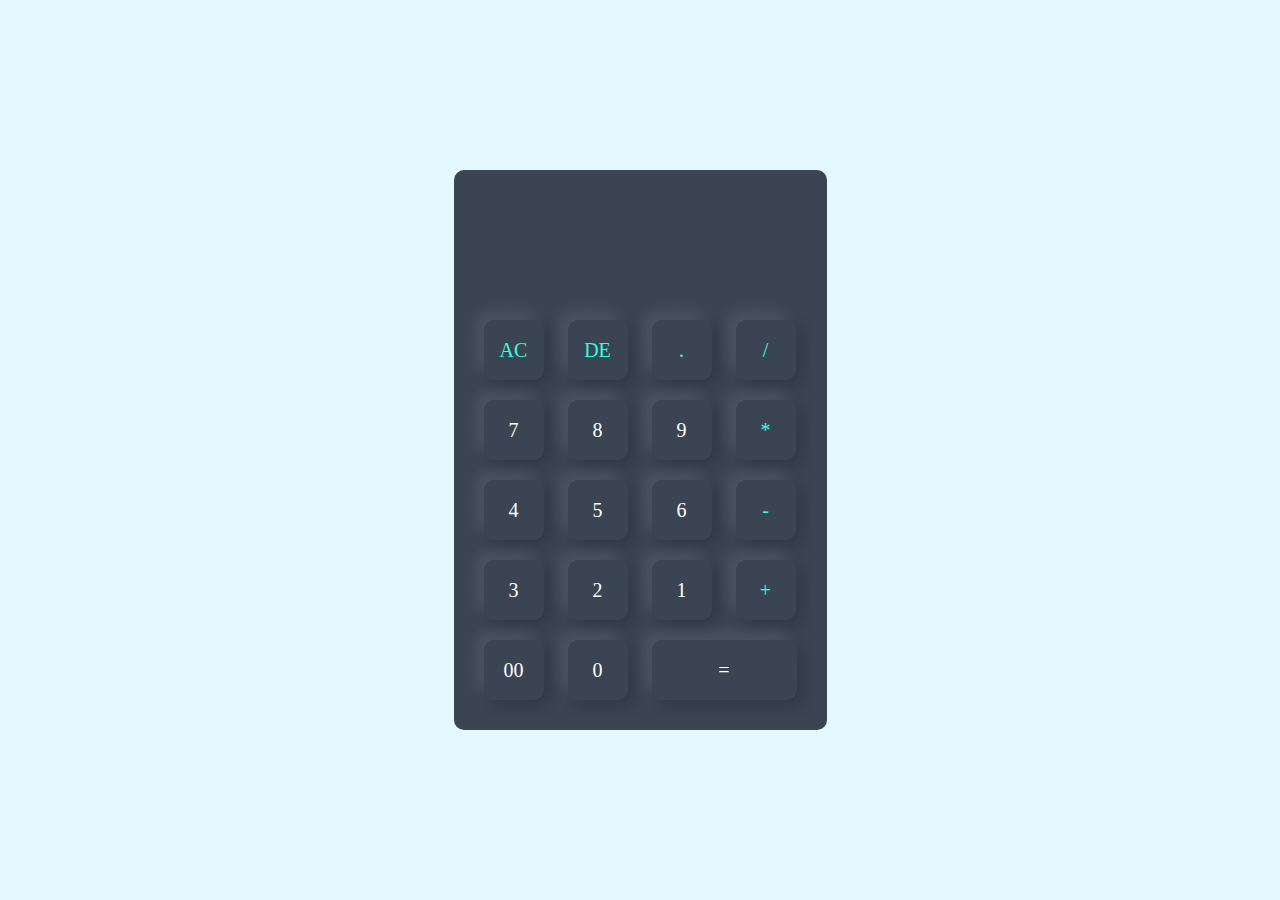
<file: calculator/index.html>
<!DOCTYPE html>
<html lang="en">
<head>
    <meta charset="UTF-8">
    <meta name="viewport" content="width=device-width, initial-scale=1.0">
    <title>Calculator using javascript - Easy Tutorials</title>
    <link rel="stylesheet" href="style.css">
</head>
<body>

    <div class="container">
        <div class="calculator">
            <form>
                <div class="display">
                    <input type="text " name="display" >
                </div>
                <div>
                    <input type="button" value="AC"  onclick="display.value ='' "  class="operator">
                    <input type="button" value="DE"  onclick="display.value =display.value.toString().slice(0, -1) " class="operator">
                    <input type="button" value="."  onclick="display.value +='.' " class="operator">
                    <input type="button" value="/" onclick="display.value +='/' " class="operator">
                </div>
                <div>
                    <input type="button" value="7" onclick="display.value +='7' " >
                    <input type="button" value="8" onclick="display.value +='8' ">
                    <input type="button" value="9" onclick="display.value +='9' ">
                    <input type="button" value="*" onclick="display.value +='*' " class="operator">
                </div>
                <div>
                    <input type="button" value="4" onclick="display.value +='4' ">
                    <input type="button" value="5" onclick="display.value +='5' ">
                    <input type="button" value="6" onclick="display.value +='6' ">
                    <input type="button" value="-" onclick="display.value +='-' " class="operator">
                </div>
                <div>
                    <input type="button" value="3" onclick="display.value +='3' ">
                    <input type="button" value="2" onclick="display.value +='2' ">
                    <input type="button" value="1" onclick="display.value +='1' ">
                    <input type="button" value="+" onclick="display.value +='+' " class="operator">
                </div>
                <div>
                    <input type="button" value="00" onclick="display.value +='00' ">
                    <input type="button" value="0" onclick="display.value +='0' ">
                    <input type="button" value="=" onclick="display.value = eval(display.value)" class="equal" class="operator">
                </div>
            </form>
        </div>
        
    </div>
    
</body>
</html>
</file>
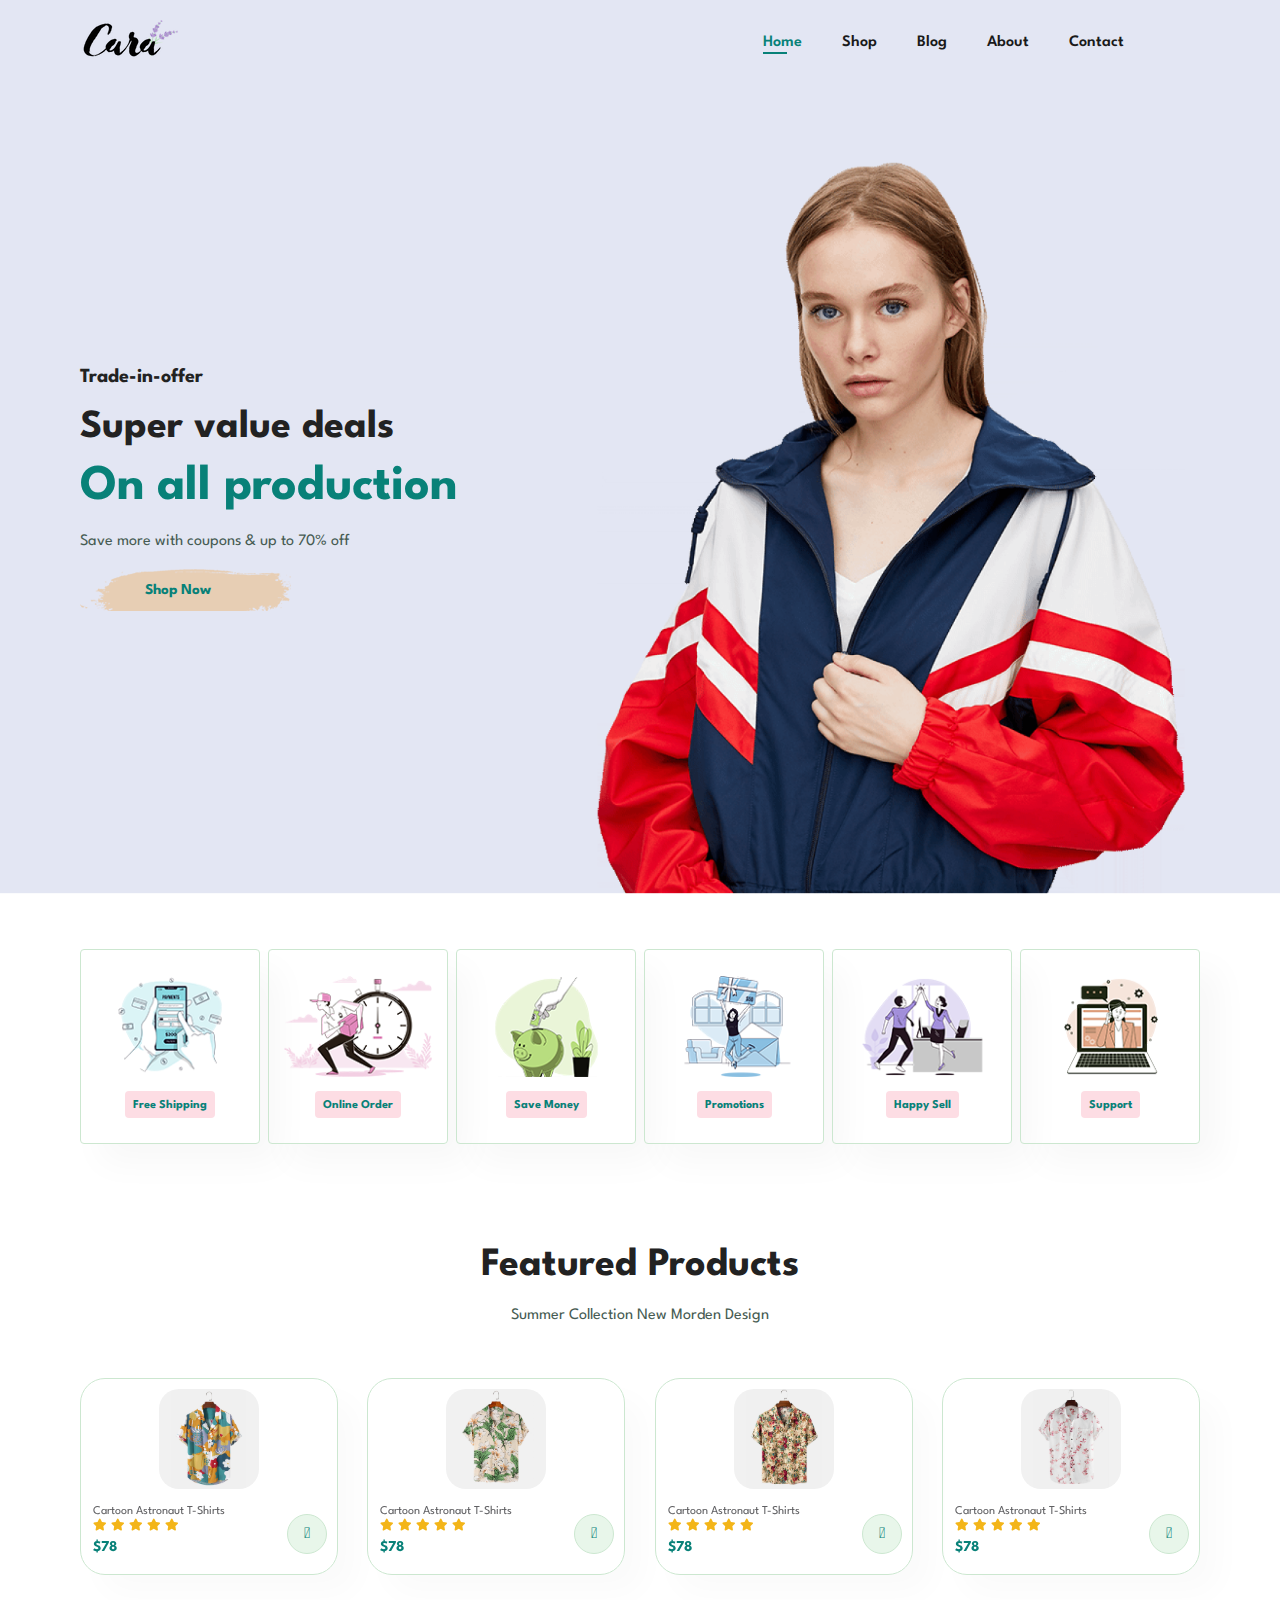
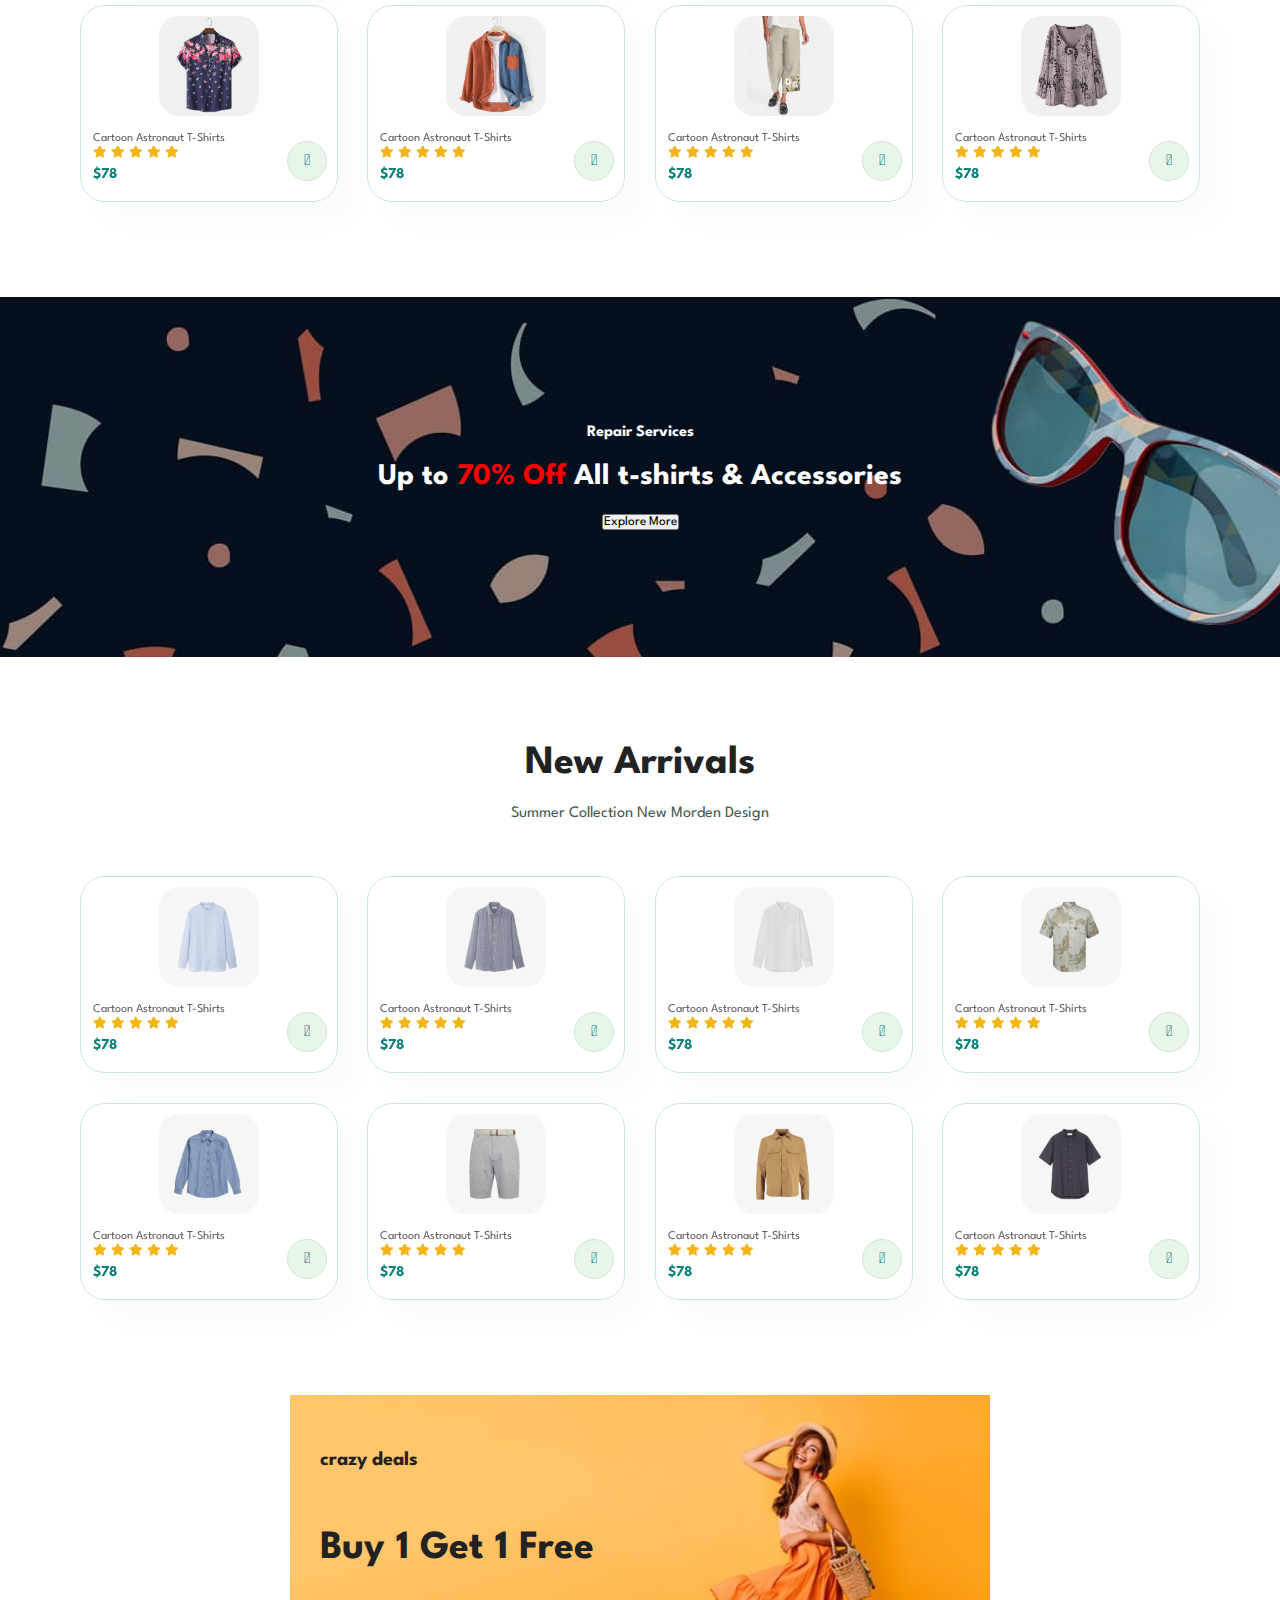
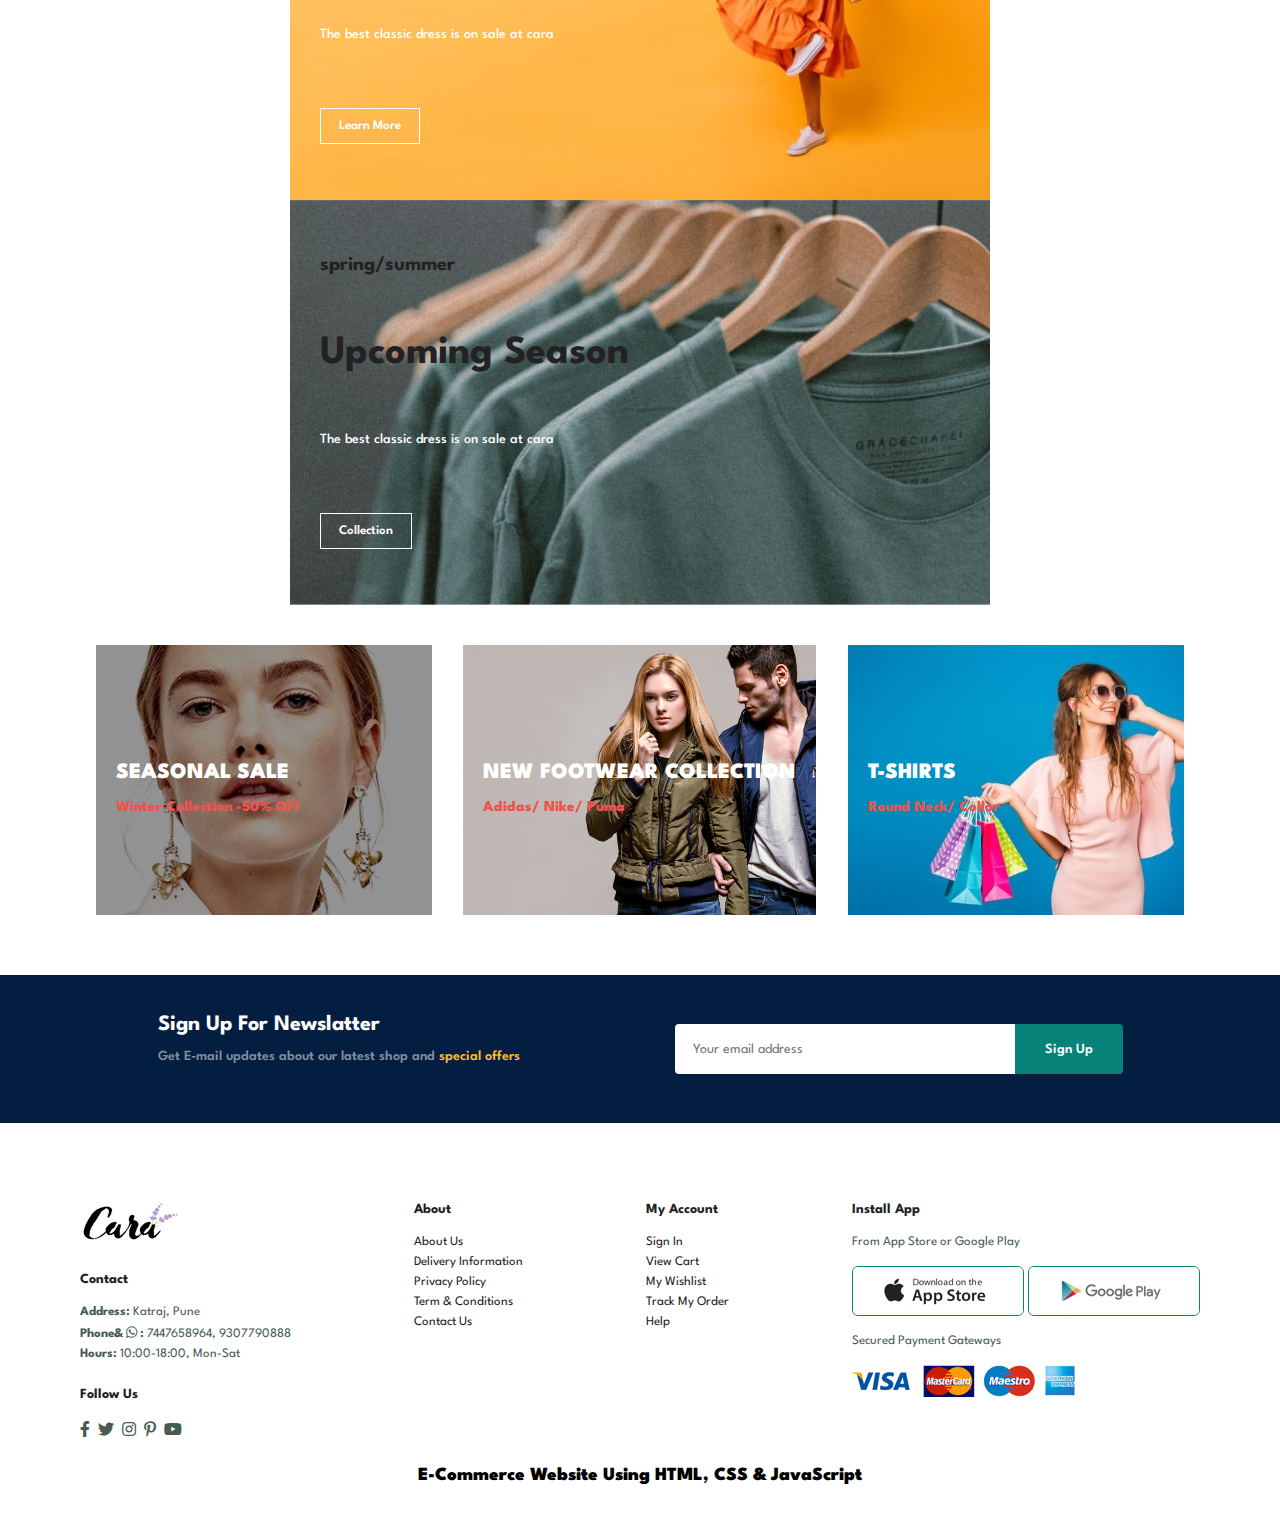
<file: e-commerce website/index.html>
<!DOCTYPE html>
<html lang="en">
<head>
    <meta charset="UTF-8">
    <meta name="viewport" content="width=device-width, initial-scale=1.0">
    <title> E Commerce Website </title>
    <link rel="stylesheet" href="https://pro.fontawesome.com/releases/v5.10.0/css/all.css" />
    <link rel="stylesheet" href="style.css">
</head>
<body >
    <section id="header">
        <a href="#"> <img src="img/logo.png" class="logo" alt=""> </a>
        <div> 
            <ul id="navbar">
                <li><a class="active" href="index.html"> Home </a></li>
                <li><a href="shop.html"> Shop </a></li>
                <li><a href="blog.html"> Blog </a></li>
                <li><a href="about.html"> About </a></li>
                <li><a href="contact.html"> Contact </a></li>
                <li><a href="cart.html"><i class="far fa-shopping-bag"></i></a></li>
            </ul>
        </div>

    </section>

    <section id="hero">
        <h4> Trade-in-offer</h4>
        <h2> Super value deals</h2>
        <h1>On all production</h1>
        <p>Save more with coupons & up to 70% off </p>
        <button> Shop Now</button>

    </section>
    <section id="feature" class="section-p1">
        <div class="fe-box">
            <img src="img/features/f1.png" alt="">
            <h6> Free Shipping</h6>
        </div>
        <div class="fe-box">
            <img src="img/features/f2.png" alt="">
            <h6> Online Order </h6>
        </div>
        <div class="fe-box">
            <img src="img/features/f3.png" alt="">
            <h6> Save Money </h6>
        </div>
        <div class="fe-box">
            <img src="img/features/f4.png" alt="">
            <h6> Promotions</h6>
        </div>
        <div class="fe-box">
            <img src="img/features/f5.png" alt="">
            <h6> Happy Sell </h6>
        </div>
        <div class="fe-box">
            <img src="img/features/f6.png" alt="">
            <h6> Support </h6>
        </div>
        
    </section>

    <section id="product1"  class="section-p1">
        <h2>Featured Products</h2>
        <p>Summer Collection New Morden Design</p>
        <div class="pro-container">
            <div class="pro">
                <img src="img/products/f1.jpg">
                <div class="des">
                    <span>Cartoon Astronaut T-Shirts</span>
                    <div class="star">
                        <i class="fas fa-star"></i>
                        <i class="fas fa-star"></i>
                        <i class="fas fa-star"></i>
                        <i class="fas fa-star"></i>
                        <i class="fas fa-star"></i>
                    </div>
                    <h4>$78</h4>
                </div>
                <a href="#"> <i class="fal fa-shopping-cart cart"></i></a>
            </div>
            <div class="pro">
                <img src="img/products/f2.jpg">
                <div class="des">
                    <span>Cartoon Astronaut T-Shirts</span>
                    <div class="star">
                        <i class="fas fa-star"></i>
                        <i class="fas fa-star"></i>
                        <i class="fas fa-star"></i>
                        <i class="fas fa-star"></i>
                        <i class="fas fa-star"></i>
                    </div>
                    <h4>$78</h4>
                </div>
                <a href="#"> <i class="fal fa-shopping-cart cart"></i></a>
            </div>
            <div class="pro">
                <img src="img/products/f3.jpg">
                <div class="des">
                    <span>Cartoon Astronaut T-Shirts</span>
                    <div class="star">
                        <i class="fas fa-star"></i>
                        <i class="fas fa-star"></i>
                        <i class="fas fa-star"></i>
                        <i class="fas fa-star"></i>
                        <i class="fas fa-star"></i>
                    </div>
                    <h4>$78</h4>
                </div>
                <a href="#"> <i class="fal fa-shopping-cart cart"></i></a>
            </div>
            <div class="pro">
                <img src="img/products/f4.jpg">
                <div class="des">
                    <span>Cartoon Astronaut T-Shirts</span>
                    <div class="star">
                        <i class="fas fa-star"></i>
                        <i class="fas fa-star"></i>
                        <i class="fas fa-star"></i>
                        <i class="fas fa-star"></i>
                        <i class="fas fa-star"></i>
                    </div>
                    <h4>$78</h4>
                </div>
                <a href="#"> <i class="fal fa-shopping-cart cart"></i></a>
            </div>
            <div class="pro">
                <img src="img/products/f5.jpg">
                <div class="des">
                    <span>Cartoon Astronaut T-Shirts</span>
                    <div class="star">
                        <i class="fas fa-star"></i>
                        <i class="fas fa-star"></i>
                        <i class="fas fa-star"></i>
                        <i class="fas fa-star"></i>
                        <i class="fas fa-star"></i>
                    </div>
                    <h4>$78</h4>
                </div>
                <a href="#"> <i class="fal fa-shopping-cart cart"></i></a>
            </div>
            <div class="pro">
                <img src="img/products/f6.jpg">
                <div class="des">
                    <span>Cartoon Astronaut T-Shirts</span>
                    <div class="star">
                        <i class="fas fa-star"></i>
                        <i class="fas fa-star"></i>
                        <i class="fas fa-star"></i>
                        <i class="fas fa-star"></i>
                        <i class="fas fa-star"></i>
                    </div>
                    <h4>$78</h4>
                </div>
                <a href="#"> <i class="fal fa-shopping-cart cart"></i></a>
            </div>
            <div class="pro">
                <img src="img/products/f7.jpg">
                <div class="des">
                    <span>Cartoon Astronaut T-Shirts</span>
                    <div class="star">
                        <i class="fas fa-star"></i>
                        <i class="fas fa-star"></i>
                        <i class="fas fa-star"></i>
                        <i class="fas fa-star"></i>
                        <i class="fas fa-star"></i>
                    </div>
                    <h4>$78</h4>
                </div>
                <a href="#"> <i class="fal fa-shopping-cart cart"></i></a>
            </div>
            <div class="pro">
                <img src="img/products/f8.jpg">
                <div class="des">
                    <span>Cartoon Astronaut T-Shirts</span>
                    <div class="star">
                        <i class="fas fa-star"></i>
                        <i class="fas fa-star"></i>
                        <i class="fas fa-star"></i>
                        <i class="fas fa-star"></i>
                        <i class="fas fa-star"></i>
                    </div>
                    <h4>$78</h4>
                </div>
                <a href="#"> <i class="fal fa-shopping-cart cart"></i></a>
            </div>
        </div>
    </section>

    <section id="banner" class="section-m1">
        <h4>Repair Services</h4>
        <h2>Up to <span> 70% Off </span> All t-shirts & Accessories</h2>
        <button>Explore More </button>

    </section>

    <section id="product1"  class="section-p1">
        <h2>New Arrivals</h2>
        <p>Summer Collection New Morden Design</p>
        <div class="pro-container">
            <div class="pro">
                <img src="img/products/n1.jpg">
                <div class="des">
                    <span>Cartoon Astronaut T-Shirts</span>
                    <div class="star">
                        <i class="fas fa-star"></i>
                        <i class="fas fa-star"></i>
                        <i class="fas fa-star"></i>
                        <i class="fas fa-star"></i>
                        <i class="fas fa-star"></i>
                    </div>
                    <h4>$78</h4>
                </div>
                <a href="#"> <i class="fal fa-shopping-cart cart"></i></a>
            </div>
            <div class="pro">
                <img src="img/products/n2.jpg">
                <div class="des">
                    <span>Cartoon Astronaut T-Shirts</span>
                    <div class="star">
                        <i class="fas fa-star"></i>
                        <i class="fas fa-star"></i>
                        <i class="fas fa-star"></i>
                        <i class="fas fa-star"></i>
                        <i class="fas fa-star"></i>
                    </div>
                    <h4>$78</h4>
                </div>
                <a href="#"> <i class="fal fa-shopping-cart cart"></i></a>
            </div>
            <div class="pro">
                <img src="img/products/n3.jpg">
                <div class="des">
                    <span>Cartoon Astronaut T-Shirts</span>
                    <div class="star">
                        <i class="fas fa-star"></i>
                        <i class="fas fa-star"></i>
                        <i class="fas fa-star"></i>
                        <i class="fas fa-star"></i>
                        <i class="fas fa-star"></i>
                    </div>
                    <h4>$78</h4>
                </div>
                <a href="#"> <i class="fal fa-shopping-cart cart"></i></a>
            </div>
            <div class="pro">
                <img src="img/products/n4.jpg">
                <div class="des">
                    <span>Cartoon Astronaut T-Shirts</span>
                    <div class="star">
                        <i class="fas fa-star"></i>
                        <i class="fas fa-star"></i>
                        <i class="fas fa-star"></i>
                        <i class="fas fa-star"></i>
                        <i class="fas fa-star"></i>
                    </div>
                    <h4>$78</h4>
                </div>
                <a href="#"> <i class="fal fa-shopping-cart cart"></i></a>
            </div>
            <div class="pro">
                <img src="img/products/n5.jpg">
                <div class="des">
                    <span>Cartoon Astronaut T-Shirts</span>
                    <div class="star">
                        <i class="fas fa-star"></i>
                        <i class="fas fa-star"></i>
                        <i class="fas fa-star"></i>
                        <i class="fas fa-star"></i>
                        <i class="fas fa-star"></i>
                    </div>
                    <h4>$78</h4>
                </div>
                <a href="#"> <i class="fal fa-shopping-cart cart"></i></a>
            </div>
            <div class="pro">
                <img src="img/products/n6.jpg">
                <div class="des">
                    <span>Cartoon Astronaut T-Shirts</span>
                    <div class="star">
                        <i class="fas fa-star"></i>
                        <i class="fas fa-star"></i>
                        <i class="fas fa-star"></i>
                        <i class="fas fa-star"></i>
                        <i class="fas fa-star"></i>
                    </div>
                    <h4>$78</h4>
                </div>
                <a href="#"> <i class="fal fa-shopping-cart cart"></i></a>
            </div>
            <div class="pro">
                <img src="img/products/n7.jpg">
                <div class="des">
                    <span>Cartoon Astronaut T-Shirts</span>
                    <div class="star">
                        <i class="fas fa-star"></i>
                        <i class="fas fa-star"></i>
                        <i class="fas fa-star"></i>
                        <i class="fas fa-star"></i>
                        <i class="fas fa-star"></i>
                    </div>
                    <h4>$78</h4>
                </div>
                <a href="#"> <i class="fal fa-shopping-cart cart"></i></a>
            </div>
            <div class="pro">
                <img src="img/products/n8.jpg">
                <div class="des">
                    <span>Cartoon Astronaut T-Shirts</span>
                    <div class="star">
                        <i class="fas fa-star"></i>
                        <i class="fas fa-star"></i>
                        <i class="fas fa-star"></i>
                        <i class="fas fa-star"></i>
                        <i class="fas fa-star"></i>
                    </div>
                    <h4>$78</h4>
                </div>
                <a href="#"> <i class="fal fa-shopping-cart cart"></i></a>
            </div>
        </div>
    </section>

    <section id="sm-banner" class="section-p1">
        <div class="banner-box">
            <h4>crazy deals</h4>
            <h2> Buy 1 Get 1 Free</h2>
            <span>The best classic dress is on sale at cara</span>
            <button class="white">Learn More</button>
        </div>
        <div class="banner-box banner-box2">
            <h4>spring/summer</h4>
            <h2> Upcoming Season</h2>
            <span>The best classic dress is on sale at cara</span>
            <button class="white">Collection</button>
        </div>   
    </section>

    <section id="banner3">
        <div class="banner-box">
            <h2> SEASONAL SALE</h2>
            <h3> Winter Collection -50% OFF</h3>
        </div>
        <div class="banner-box banner-box2 ">
            <h2> NEW FOOTWEAR COLLECTION</h2>
            <h3> Adidas/ Nike/ Puma </h3>
        </div>
        <div class="banner-box banner-box3">
            <h2> T-SHIRTS</h2>
            <h3> Round Neck/ Collor </h3>
        </div>


    </section>

    <section id="newslatter" class="section-p1 section-m1">
        <div class="newstext">
            <h4> Sign Up For Newslatter</h4>
            <p>Get E-mail updates about our latest shop and <span> special offers</span></p>
        </div>

        <div class="form">
            <input type="text" placeholder="Your email address">
            <button class="normal"> Sign Up</button>

        </div>

    </section>

    <footer class="section-p1">
        <div class="col">
            <img class="logo" src="img/logo.png" alt="">
            <h4>Contact</h4>
            <p><strong> Address:</strong> Katraj, Pune</p>
            <p><strong>Phone& <i class="fab fa-whatsapp"></i> :</strong> 7447658964, 9307790888</p>
            <p><strong>Hours:</strong> 10:00-18:00, Mon-Sat</p>
            <div class="follow">
                <h4>Follow Us</h4>
                <div class="icon">
                    <i class="fab fa-facebook-f"></i>
                    <i class="fab fa-twitter"></i>
                    <i class="fab fa-instagram"></i>
                    <i class="fab fa-pinterest-p"></i>
                    <i class="fab fa-youtube"></i>
                </div>
            </div>
        </div>


        <div class="col">
            <h4>About</h4>
            <a href="#">About Us</a>
            <a href="#">Delivery Information</a>
            <a href="#">Privacy Policy</a>
            <a href="#">Term & Conditions</a>
            <a href="#">Contact Us</a>
        </div>

        <div class="col">
            <h4>My Account</h4>
            <a href="#">Sign In</a>
            <a href="#">View Cart</a>
            <a href="#">My Wishlist</a>
            <a href="#">Track My Order</a>
            <a href="#">Help</a>
        </div>

        <div class="col install">
            <h4>Install App</h4>
            <p>From App Store or Google Play</p>
            <div class="row">
                <img src="img/pay/app.jpg" alt="">
                <img src="img/pay/play.jpg" alt="">
            </div>
            <p>Secured Payment Gateways</p>
            <img src="img/pay/pay.png" alt="">

        </div>

        <div class="copyright">
            <p> <h3><b>E-Commerce Website Using HTML, CSS & JavaScript</b></h3></p>
        </div>


    </footer>



    <script src="script.js"></script>
</body>
</html>
</file>
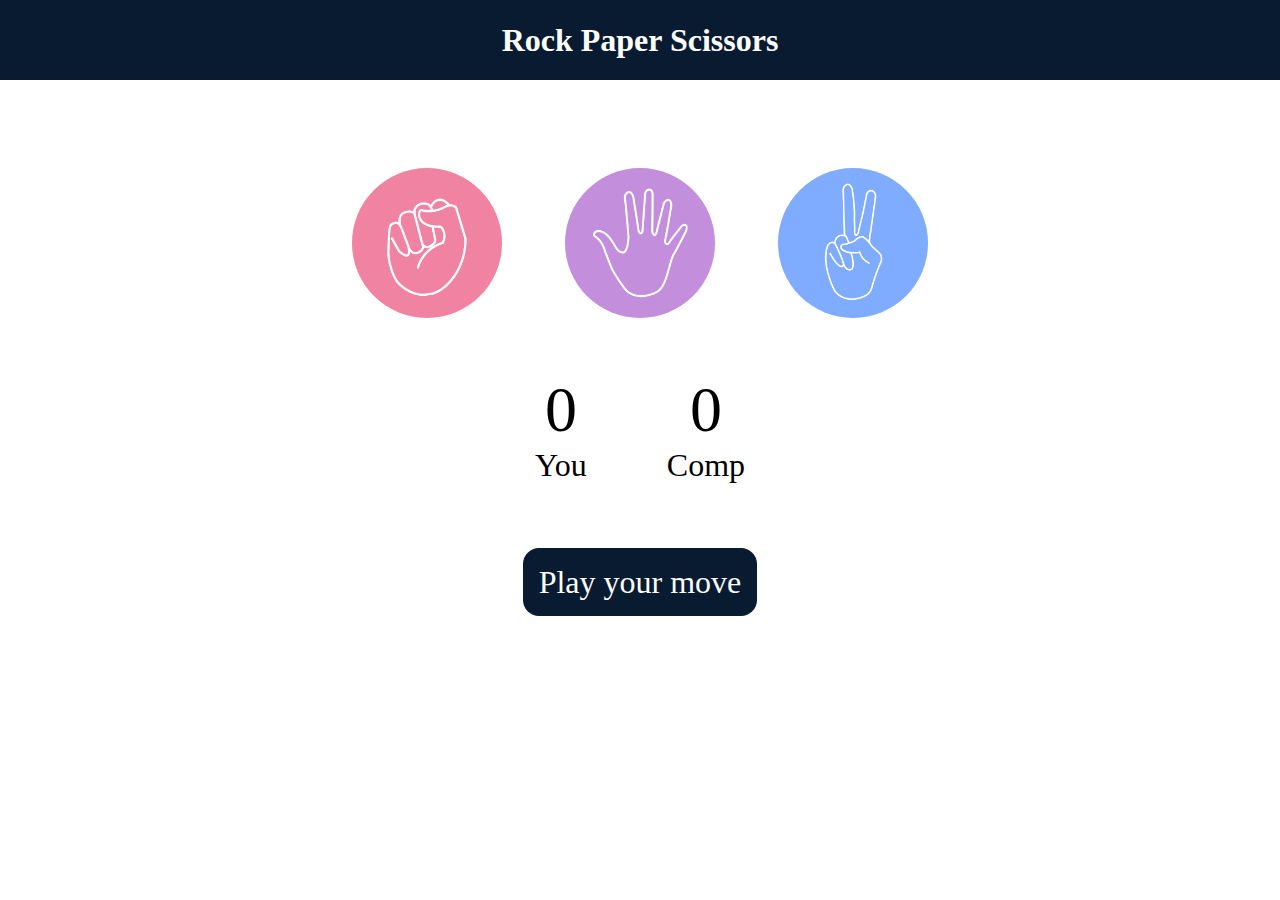
<file: stone paper scissor/index.html>
<!DOCTYPE html>
<html lang="en">
  <head>
    <meta charset="UTF-8" />
    <meta name="viewport" content="width=device-width, initial-scale=1.0" />
    <title>Rock Paper Scissors Game</title>
    <link rel="stylesheet" href="style.css" />
  </head>
  <body>
    <h1>Rock Paper Scissors</h1>
    <div class="choices">
      <div class="choice" id="rock">
        <img src="rock.png" />
      </div>
      <div class="choice" id="paper">
        <img src="paper.png" />
      </div>
      <div class="choice" id="scissors">
        <img src="scissors.png" />
      </div>
    </div>

    <div class="score-board">
      <div class="score">
        <p id="user-score">0</p>
        <p>You</p>
      </div>
      <div class="score">
        <p id="comp-score">0</p>
        <p>Comp</p>
      </div>
    </div>

    <div class="msg-container">
      <p id="msg">Play your move</p>
    </div>
    <script src="app.js"></script>
  </body>
</html>
</file>
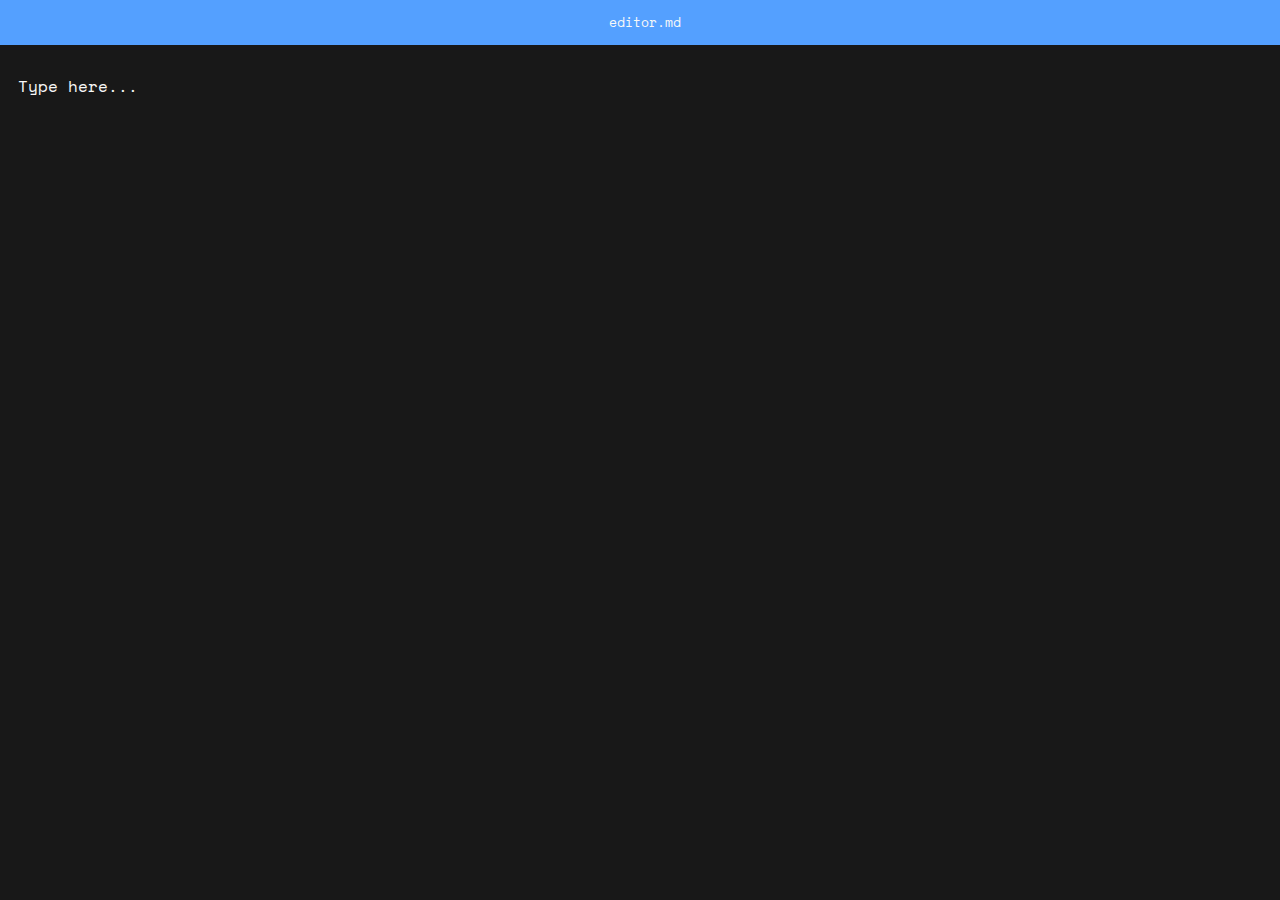
<file: text editor/index.html>
<!DOCTYPE html>
<html lang="en-CH">
<head>
    <title>editor.txt</title>
    <meta name="mobile-web-app-title" content="title">
    <meta name="apple-mobile-web-app-title" content="title">
    <link id="favicon" rel="icon" type="image/png" href="assets/logo/favicon_256.png">
    <link rel="icon" type="image/svg+xml" href="assets/logo/logo_black.svg">
    <link rel="shortcut icon" type="image/png" href="assets/logo/favicon_256.png">
    <link rel="apple-touch-icon" href="assets/logo/favicon_256.png">
    <link rel="apple-touch-icon" sizes="152x152" href="assets/logo/favicon_256.png">
    <link rel="apple-touch-icon" sizes="180x180" href="assets/logo/favicon_256.png">
    <link rel="apple-touch-icon" sizes="167x167" href="assets/logo/favicon_256.png">
    <link rel="canonical" href="https://simpleeditor.dev">
    <link rel="stylesheet" type="text/css" href="style.css"/>
    <meta charset="UTF-8">
    <meta name="description" content="editor.txt">
    <meta name="keywords" content="editor.txt">
    <meta name="author" content="Michi von Ah">
    <meta name="robots" content="index">
    <meta http-equiv="expires" content="43200">

    <meta property="og:title" content="editor.txt">
    <meta property="og:description" content="description">
    <meta property="og:image" content="assets/logo/favicon_256.png">
    <meta property="og:image:type" content="image/jpeg">
    <meta property="og:url" content="https://simpleeditor.dev/">
    <meta property="og:site_name" content="editor.txt">
    <meta property="twitter:title" content="editor.txt">
    <meta property="twitter:description" content="editor.txt">
    <meta property="twitter:image" content="assets/logo/favicon_256.png">
    <meta name="twitter:image:alt" content="editor.txt">
    <meta name="twitter:card" content="summary_large_image">
    <meta name="twitter:site" content="@michivonah">
    <meta name="twitter:creator" content="@michivonah">

    <meta name="theme-color" content="#3498db">
    <meta name="mobile-web-app-status-bar-style" content="#2980b9">
    <meta name="apple-mobile-web-app-status-bar-style" content="#2980b9">
    <meta name="viewport" content="width=device-width, user-scalable=no, initial-scale=1.0, minimum-scale=1.0, maximum-scale=1.0">
    <meta name="mobile-web-app-capable" content="yes">
    <meta name="apple-mobile-web-app-capable" content="yes">
    <link rel="manifest" href="manifest.json">
    <script async src="https://data.mchvnh.ch/tracker.js" data-ackee-server="https://data.mchvnh.ch" data-ackee-domain-id="99002192-8ca0-4b58-9d86-ac2c3ef60923"></script>
 

</head>
<body>
    <div id="titleBar">
        <p contenteditable="true" spellcheck="false">editor.md</p>
    </div>
    <div id="userContent" contenteditable="true" spellcheck="false">
        <p>Type here...</p>
    </div>
    <div id="restore">
        <i class="ai-paper"></i>
        <p>Restore your last note</p>
        <p>3 days ago</p>
    </div>
</body>
</html>
</file>
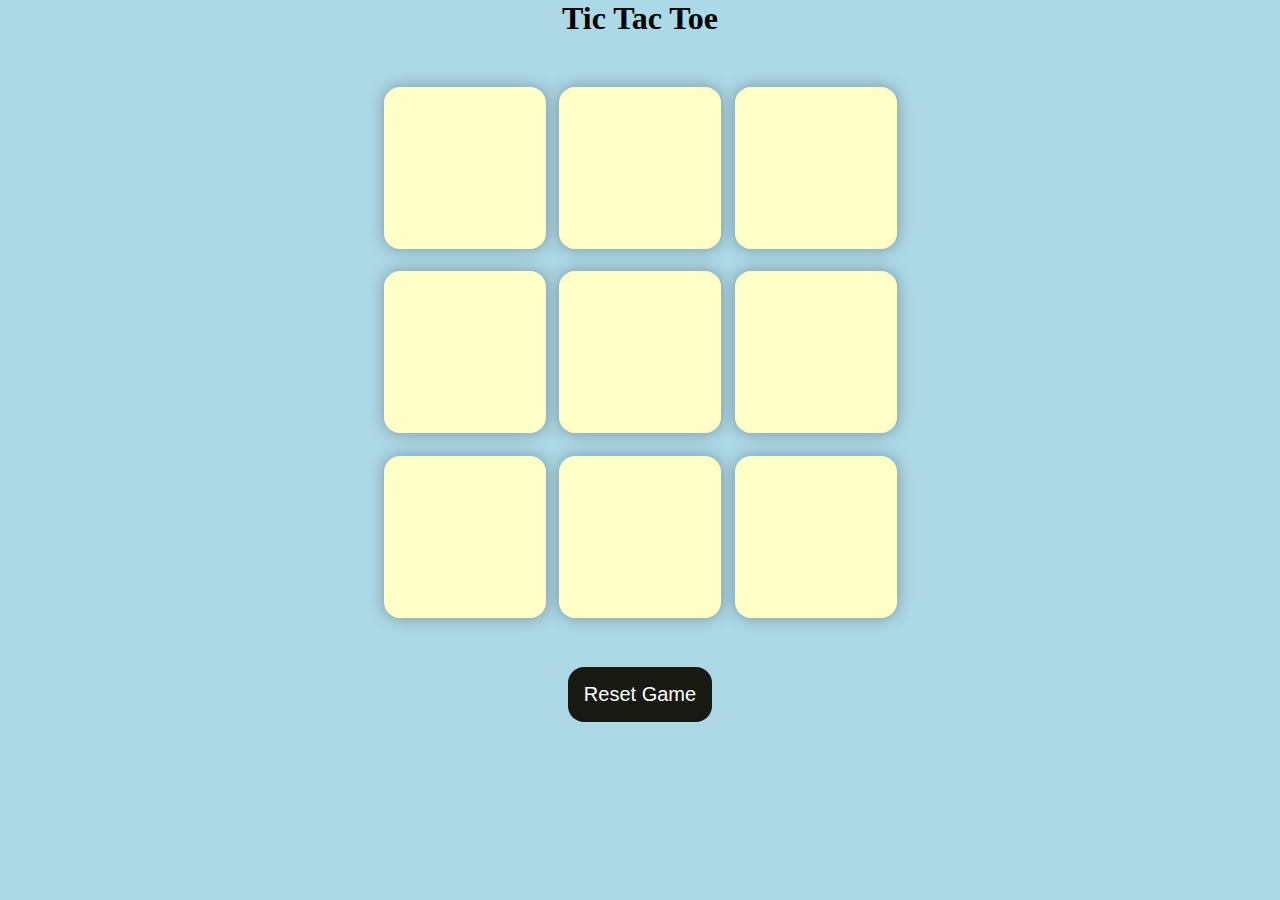
<file: tic tac toe/index.html>
<!DOCTYPE html>
<html lang="en">
<head>
    <meta charset="UTF-8">
    <meta name="viewport" content="width=device-width, initial-scale=1.0">
    <title> Tic Tac Toe </title>
    <link rel="stylesheet " href="style.css">
</head>
<body>
    <div class="msg-container hide">
        <p id="msg"> Winner </p>
        <button id="new-btn"> New Game</button>
    </div>
    <main>
        <h1> Tic Tac Toe </h1>
        <div class="container">
            <div class="games">
                <button class="box"></button>
                <button class="box"></button>
                <button class="box"></button>
                <button class="box"></button>
                <button class="box"></button>
                <button class="box"></button>
                <button class="box"></button>
                <button class="box"></button>
                <button class="box"></button>
            </div>
        </div>
        <button id="reset-btn"> Reset Game</button>
    </main>
    
    <script src="app.js"></script>
</body>
</html>
</file>
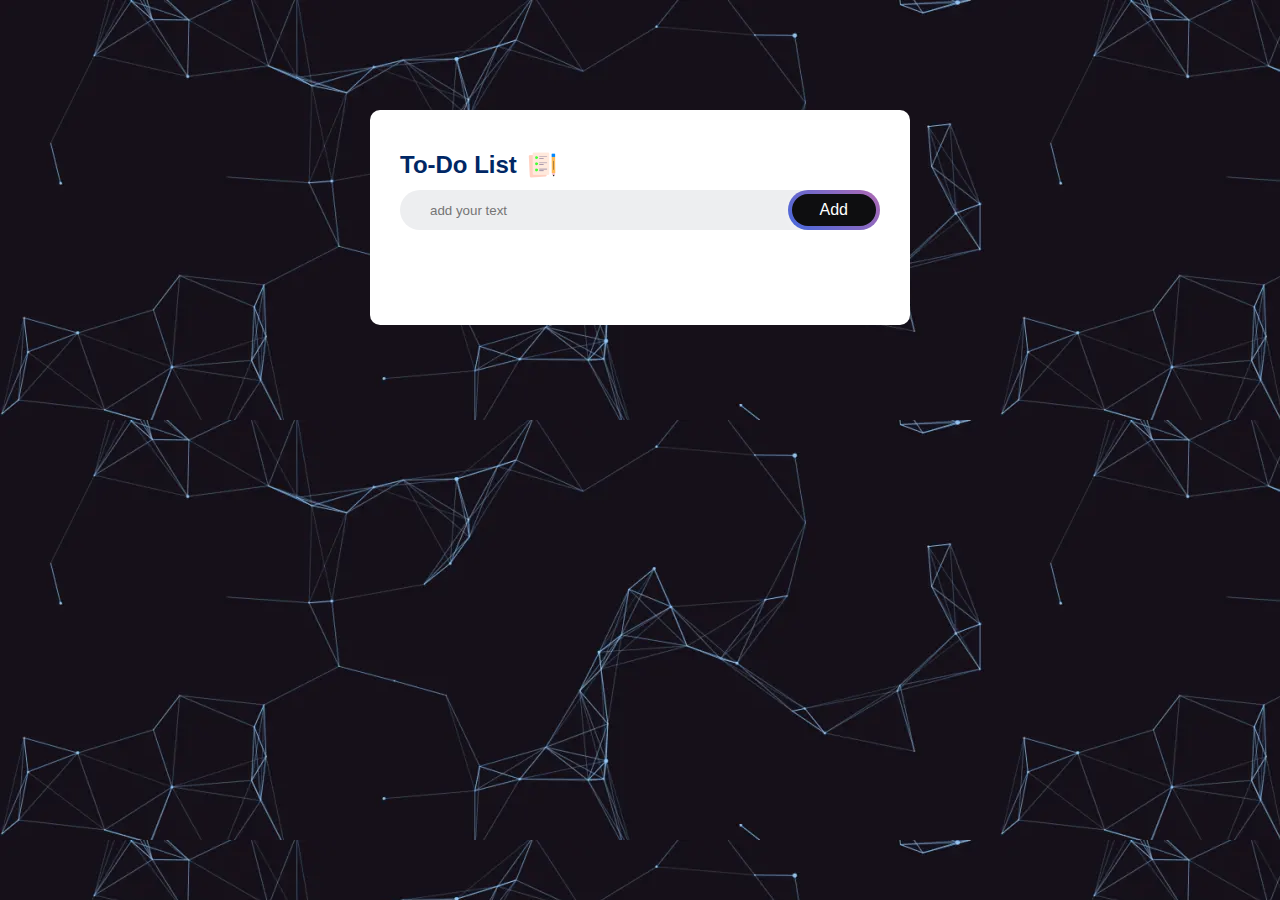
<file: to-do list/index.html>
<!DOCTYPE html>
<html lang="en">
<head>
    <meta charset="UTF-8">
    <meta name="viewport" content="width=device-width, initial-scale=1.0">
    <title>To Do List App</title>
    <link rel="stylesheet" href="style.css">
</head>
<body>
    <div class="container">
        <div class="todo-app">
            <h2> To-Do List <img src="images/icon.png"></h2>
            <div class="row">
                <input type="text" id="input-box" placeholder="add your text">
                <button class="bn30" onclick="addTask()">Add</button>
            </div>
            <ul id="list-container">
                <!-- <li class="checked"> Task 1</li>
                <li> Task 2</li>
                <li> Task 3</li> -->

            </ul>

        </div>

    </div>
  <script src="script.js"></script>  
</body>
</html>
</file>
<file: calculator/style.css>
*{
    margin: 0;
    padding: 0;
    font-family: 'Poppins, sans-sarif';
    box-sizing: border-box;
}

.container{
    width: 100%;
    height: 100vh;
    background: #e3f9ff;
    display: flex;
    align-items: center;
    justify-content: center;
}

.calculator{
    background: #3a4452 ;
    padding: 20px;
    border-radius: 10px;
}
.calculator form input{
    border: 0;
    outline: 0;
    width: 60px;
    height: 60px;
    border-radius: 10px;
    box-shadow: -8px -8px 15px rgba(255, 255, 255, 0.1), 5px 5px 15px rgba(0, 0, 0, 0.2);
    box-shadow: -8px -8px 15px rgba(255, 255, 255, 0.1),  ;
    background: transparent;
    font-size: 20px;
    color: white;
    cursor: pointer;
    margin: 10px;
}

form .display{
    display: flex;
    justify-content: flex-end;
    margin: 20px 0;
}
form .display input{
    text-align: right;
    flex: 1;
    font-size: 45px;
    box-shadow: none;
}



form input.equal{
    width: 145px;
}

form input.operator{
    color: #33ffd8;

}
</file>
<file: e-commerce website/style.css>
@import url('https://fonts.googleapis.com/css2?family=Spartan:wght@100;200;300;400;500;600;700;80;900&display=swap');

*{
    margin: 0;
    padding: 0;
    box-sizing: border-box;
    font-family: 'Spartan', sans-serif;
}

h1{
    font-size: 50px;
    line-height: 64px;
    color: #222;
}

h2{
    font-size: 40px;
    line-height: 54px;
    color: #222;
}

h4{
    font-size: 20px;
    color: #222;
}
 
h6 {
    font-weight: 700;
    font-size: 12px;
}

p{ 
    font-size: 16px;
    color: #465b52;
    margin: 15px 0 20px 0 ;
}

.section-p1 {
    padding: 40px 80px;
}

.section-m1 {
    margin: 40px 0;
}

button.normal{
    font-size: 14px;
    font-weight: 600;
    padding: 15px 30px;
    color: #000;
    background-color: #fff;
    border-radius: 4px;
    cursor: pointer;
    border: none;
    outline: none;
    transition: 0.2s;
}
button.white{
    font-size: 13px;
    font-weight: 600;
    padding: 11px 18px;
    color: #fff;
    background-color: transparent;
    cursor: pointer;
    border: 1px solid #fff;
    outline: none;
    transition: 0.2s;
}

body{
    width: 100%; 
}

#header{ 
    display: flex;
    align-items: center;
    justify-content: space-between;
    padding: 20px 80px;
    background-color: #e3e6f3;
    box-shadow: 0 5px 15px rgba(0, 0, 0, 0.06)
    z-index: 999;
    position: sticky;
    top: 0;
    left: 0;


}

#navbar{
    display: flex;
    align-items: center;
    justify-content: center;  
}

#navbar li{
    list-style: none;
    padding: 0 20px;
    position: relative;
}

#navbar li a{
    text-decoration: none;
    font-size: 16px;
    font-weight: 600;
    color: #1a1a1a;
    transition: 0.3s ease;
}


#navbar li a:hover,
#navbar li a.active{
    color: #088178;
}

#navbar li a.active::after,
#navbar li a:hover::after{
    content: "";
    width: 30%;
    height: 2px;
    background-color: #088178;
    position: absolute;
    bottom: -4px;
    left: 20px;
}


#hero{
    background-image: url("img/hero4.png");
    height: 90vh;
    width: 100%;
    background-size: cover;
    background-position: top 25% right 0%;
    padding: 0 80px;
    display: flex;
    flex-direction: column;
    align-items: flex-start;
    justify-content: center;

}
#hero h4 {
    padding-bottom: 15px;
}
 
#hero h1{
    color: #088178;
}

#hero button{
    background-image: url(img/button.png);
    background-color: transparent;
    color: #088178;
    border: 0;
    padding: 14px 80px 14px 65px;
    background-repeat: no-repeat;
    cursor: pointer;
    font-weight: 700;
    font-size: 15px;
}
#feature{
    display: flex;
    align-items: center;
    justify-content: space-between;
    flex-wrap: wrap;
}

#feature .fe-box{
    width: 180px;
    text-align: center;
    padding: 25px 15px;
    box-shadow: 20px 20px 34px rgb(0, 0, 0, 0.03);
    border: 1px solid #cce7d0;
    border-radius: 4px;
    margin: 15px 0 ;

}

#feature .fe-box:hover{
    box-shadow: 10px 10px 54px rgba(70, 62, 221, 0.1)
}

#feature .fe-box img{
    width: 100%;
    margin-bottom: 10px;
}

#feature .fe-box h6{
    display: inline-block;
    padding: 9px 8px 6px 8px;
    line-height: 1;
    border-radius: 4px;
    color: #088178;
    background-color: #fddde4;
}

#feature .fe-box h6:nth-child(2) h6{
    background-color: #cdebbc;
}

#feature .fe-box h6:nth-child(3) h6{
    background-color: #d1e8f2;
}

#feature .fe-box h6:nth-child(4) h6{
    background-color: #cdd4f8;
}

#feature .fe-box h6:nth-child(5) h6{
    background-color: #f6dbf6;
}

#feature .fe-box h6:nth-child(6) h6{
    background-color: #fff2e5;
}

#product1{
    text-align: center;
}

#product1 .pro-container{
    display: flex;
    justify-content: space-between;
    padding-top: 20px;
    flex-wrap: wrap;
}

#product1 .pro{
    width: 23%;
    min-width: 250px;
    padding: 10px 12px;
    border: 1px solid #cce7d0;
    border-radius: 25px;
    cursor: pointer;
    box-shadow: 20px 20px 30px rgba(0, 0, 0, 0.02);
    margin: 15px 0;
    transition: 0.2s ease ;
    position: relative;
}

#product1 .pro:hover{
    box-shadow: 20px 20px 30px rgba(0, 0, 0, 0.06);
}

#product1 .pro img{
    width: 100px;
    border-radius: 20px;
}

#product1 .pro .des{
    text-align: start;
    padding: 10px 0;
}

#product1 .pro .des span{
    color: #606063;
    font-size: 12px;
}

#product1 .pro .des h5{
    padding-top: 7px;
    color: #1a1a1a;
    font-size: 14px;
}


#product1 .pro .des i{
    font-size: 12px;
    color: rgb(243, 181, 25);
}


#product1 .pro .des h4{
    padding-top: 7px;
    font-size: 15px;
    font-weight: 700;
    color: #088178;
}

#product1 .pro .cart{
    width: 40px;
    height: 40px;
    line-height: 40px;
    border-radius: 50px;
    background-color: #e8f6ea;
    font-weight: 500;
    color: #088178;
    border: 1px solid #cce7d0;
    position: absolute;
    bottom: 20px;
    right: 10px;
}

#banner{
    display: flex;
    flex-direction: column;
    justify-content: center;
    align-items: center;
    text-align: center;
    background-image: url("img/banner/b2.jpg");
    width: 100%;
    height: 40vh;
    background-size: cover;
    background-position: center;
}

#banner h4{
    color: white;
    font-size: 16px;
}
#banner h2{
    color: white;
    font-size: 30px;
    padding: 10px 0;
}

#banner h2 span{
    color: red;
}
#banner button:hover{
    background: #088178;
    color: #fff;
}

#sm-banner {
    display: flex;
    justify-content:space-around;
    flex-wrap: wrap;

}

#sm-banner .banner-box{
    display: flex;
    flex-direction: column;
    justify-content: space-around;
    align-items: flex-start;
    background-image: url("img/banner/b17.jpg");
    min-width: 700px;
    height: 45vh;
    background-size: cover;
    background-position: center;
    padding: 30px;
}

#sm-banner .banner-box2{
    background-image: url("img/banner/b10.jpg");
    
}

#sm-banner .h4{
    color: white;
    font-size: 20px;
    font-weight: 300;
}

#sm-banner .h2{
    color: white;
    font-size: 28px;
    font-weight: 800;
}
#sm-banner span{
    color: #fff;
    font-size: 14px;
    font-weight: 500;
    padding-bottom: 15px;
}

#sm-banner .banner-box:hover button{
    background-color: #088178;
    border: 1px solid #088178;
}

#banner3 {
    display: flex;
    justify-content: space-around;
    flex-wrap: wrap;
    padding: 0 80px;
}

#banner3 .banner-box{
    display: flex;
    flex-direction: column;
    justify-content: center;
    align-items: flex-start;
    background-image: url("img/banner/b7.jpg");
    min-width: 30%;
    height: 30vh;
    background-size: cover;
    background-position: center;
    padding: 20px;
    margin-bottom: 20px;
}

#banner3 .banner-box2{
    background-image: url("img/banner/b4.jpg");
}

#banner3 .banner-box3{
    background-image: url("img/banner/b18.jpg");
}

#banner3 h2{
    color: #fff;
    font-weight: 900 ;
    font-size: 22px;
}

#banner3 h3{
    color: #ec544e;
    font-weight: 800 ;
    font-size: 15px;
}

#newslatter{
    display: flex;
    justify-content: space-around;
    flex-wrap: wrap;
    align-items: center;
    border-image: url("img/banner/b14.png");
    background-repeat: no-repeat;
    background-position: 20% 30%;
    background-color: #041e42;
}

#newslatter h4{
    font-size: 22px;
    font-weight: 700;
    color: #fff;
}

#newslatter p{
    font-size: 14px;
    font-weight: 600;
    color: #818ea0;
}
#newslatter p span{
    color: #ffbd27;
}

#newslatter .form{
    display: flex;
    width: 40%;
}

#newslatter input{
    height:3.125rem;
    padding: 0 1.25em;
    font-size: 14px;
    width: 100%;
    border: 1px solid transparent;
    border-radius: 4px;
    outline: none;
    border-top-right-radius: 0;
    border-bottom-right-radius: 0;
}

#newslatter button{
    background-color: #088178;
    color: #fff;
    white-space: nowrap;
    border-top-left-radius: 0;
    border-bottom-left-radius: 0;
}

footer{
    display: flex;
    flex-wrap: wrap;
    justify-content: space-between;
}

footer .col{
    display: flex;
    flex-direction: column;
    align-items: flex-start;
    margin-bottom: 20px;
}

footer .logo{
    margin-bottom: 30px;
}

footer h4{
    font-size: 14px;
    padding-bottom: 20px;
}

footer p{
    font-size: 13px;
    margin: 0 0 8px 0;
}

footer a{
    font-size: 13px;
    text-decoration: none;
    color: #222;
    margin: 0 0 8px 0;
}

footer .follow{
    margin-top: 20px;
}

footer .follow i {
    color: #465b52;
    padding-right: 4px;
    cursor: pointer;
}

footer .install .row img{
    border: 1px solid #088178;
    border-radius: 6px;
}

footer .install  img{
    margin: 10px 0 15px 0;
}

footer .follow i:hover,
footer a:hover {
    color: #088178;
}

footer .copyright{
    width: 100%;
    text-align: center;
}










/* 
@media (max-width:799px){
    #navbar{
        display: flex;
        flex-direction: column;
        align-items: flex-start;
        justify-content: flex-start;  
        position: fixed;
        top: 0;
        right: -300px;
        height: 100vh;
        width: 300px;
        background-color: #e3e6f3;
        box-shadow: 0 40px 60px rgba(0, 0, 0, 0.01);
        padding: 80px 0 0 10px;
        transition: 0.3s;
    }
    #navbar.active{
        right: 0px;
    }

    #navbar li {
        margin-bottom: 25px;
    }

    #mobile{
        display: flex;
        align-items: center;
    }

    #mobile i{
        color: #1a1a1a;
        font-size: 24px;
        padding-left: 20px;
    }

    #mobile{
    display: none;
    align-items: center;
}

<div id="mobile">
    <a href="cart.html"><i class="far fa-shopping-bag"></i></a>
    <i id="bar " class="fas fa-outdent"></i>
</div>



} */
</file>
<file: stone paper scissor/style.css>
* {
    margin: 0;
    padding: 0;
    text-align: center;
  }
  
  h1 {
    background-color: #081b31;
    color: #fff;
    height: 5rem;
    line-height: 5rem;
  }
  
  .choice {
    height: 165px;
    width: 165px;
    border-radius: 50%;
    display: flex;
    justify-content: center;
    align-items: center;
  }
  
  .choice:hover {
    cursor: pointer;
    background-color: #081b31;
  }
  
  img {
    height: 150px;
    width: 150px;
    object-fit: cover;
    border-radius: 50%;
  }
  
  .choices {
    display: flex;
    justify-content: center;
    align-items: center;
    gap: 3rem;
    margin-top: 5rem;
  }
  
  .score-board {
    display: flex;
    justify-content: center;
    align-items: center;
    font-size: 2rem;
    margin-top: 3rem;
    gap: 5rem;
  }
  
  #user-score,
  #comp-score {
    font-size: 4rem;
  }
  
  .msg-container {
    margin-top: 5rem;
  }
  
  #msg {
    background-color: #081b31;
    color: #fff;
    font-size: 2rem;
    display: inline;
    padding: 1rem;
    border-radius: 1rem;
  }
</file>
<file: text editor/style.css>
@import url('https://fonts.googleapis.com/css2?family=Space+Mono:ital,wght@0,400;0,700;1,400;1,700&display=swap');

body{
  font-family: 'Space Mono', monospace;
  font-size: 1rem;
  color: var(--white);
  background: #181818;
  padding: 50px 10px 10px 10px;
  caret-color: var(--blue);
  --white: #f8f8f8;
  --blue: #54a0ff;
}

#titleBar{
  background: var(--blue);
  width: 100%;
  padding: 0 5px;
  text-align: center;
  position: fixed;
  top: 0;
  left: 0;
  user-select: none;
  font-size: 0.8rem;
}

#restore{
  display: none;
}

::selection {
  background: var(--blue);
  color: #ffffff;
}
::-moz-selection {
  background: var(--blue);
  color: #ffffff;
}

[contenteditable] {
  outline: none;
  border-radius: 0;
  background: none;
}

[contenteditable]:focus {
  background: rgba(255,255,255,0.2);
  border-radius: 4px;
}

img{
  width: 80%;
  height: auto;
  margin: 5px 10%;
}

@media print{
  @page{
    size: auto;
    color: #000;
  }

  p, h1, h2, h3, h4, h5, h6, li, ul{
    border: none;
    color: #000;
  }

  img{
    width: 90%;
    height: auto;
    margin: 5px 5%;
  }
}
</file>
<file: tic tac toe/style.css>
*{
    margin: 0;
    padding: 0;
}

body{
    background-color: lightblue;
    text-align: center;
}

.container{
    height: 70vh;
    display: flex;
    justify-content:center ;
    align-items: center;
}

.games{
    height: 60vmin;
    width: 60vmin;
    display: flex;
    flex-wrap: wrap;
    justify-content:center ;
    align-items: center;
    gap: 1.5vmin;
}

.box{
    height: 18vmin;
    width: 18vmin;
    border-radius: 1rem;
    border: none;
    box-shadow: 0 0 1rem rgba(0, 0, 0, 0.3);
    font-size: 8vmin;
    color: brown;
    background-color: #ffffc7;
}

#reset-btn {
    padding: 1rem;
    font-size: 1.25rem;
    background-color: #191913;
    color: #fff;
    border-radius: 1rem;
    border: none;
}

#new-btn {
    padding: 1rem;
    font-size: 1.25rem;
    background-color: #191913;
    color: #fff;
    border-radius: 1rem;
    border: none;
}

#msg{
    color: #ffffc7;
    font-size: 8vmin;
}

.msg-container{
    height: 100vmin;
    display: flex;
    justify-content: center;
    align-items: center;
    flex-direction: column;
    gap:  4rem;
}

.hide{
    display: none;
}
</file>
<file: to-do list/style.css>
*{
    margin: 0;
    padding: 0;
    font-family: 'Poppins', sans-serif;
    box-sizing: border-box;
}

.container{
    width: 100%;
    min-height: 100vh;
    background-image: url(images/bg.png) ;
    padding: 10px;
}

.todo-app{
    width: 100%;
    max-width: 540px;
    background: #fff;
    margin: 100px auto 20px ;
    padding: 40px 30px 70px;
    border-radius: 10px;
}

.todo-app h2{
    color: #002765;
    display: flex;
    align-items: center;
    margin-bottom: 10px;
}

.todo-app h2 img{
    width: 30px;
    margin-left: 10px;
}

.bn30 {
    border: 5em;
    cursor: pointer;
    outline: none;
    font-size: 16px;
    -webkit-transform: translate(0);
    transform: translate(0);
    background-image: linear-gradient(45deg, #4568dc, #b06ab3);
    padding: 0.7em 2em;
    border-radius: 65px;
    box-shadow: 1px 1px 10px rgba(255, 255, 255, 0.438);
    -webkit-transition: box-shadow 0.25s;
    transition: box-shadow 0.25s;
    color: white;
  }
  
  .bn30 .text {
    background-clip: text;
    -webkit-background-clip: text;
    -webkit-text-fill-color: transparent;
    background-image: linear-gradient(45deg, #4568dc, #b06ab3);
  }
  
  .bn30:after {
    content: "";
    border-radius: 18px;
    position: absolute;
    margin: 4px;
    top: 0;
    left: 0;
    bottom: 0;
    right: 0;
    z-index: -1;
    background: #0e0e10;
  }
  .row{
    display: flex;
    align-items: center;
    justify-content: space-between;
    background: #edeef0;
    border-radius: 30px;
    padding-left: 20px;
    margin-bottom: 25px;
  }

  input{
    flex: 1;
    border: none;
    outline: none;
    background: transparent;
    padding: 10px;


  }
  
  .bn30:hover {
    background-image: linear-gradient(-45deg, #4568dc, #b06ab3);
    box-shadow: 0 12px 24px rgba(128, 128, 128, 0.1);
  }
  
  .bn30:hover .text {
    background-image: linear-gradient(-45deg, #4568dc, #b06ab3);
  }

  ul li{
    list-style: none;
    font-size: 17px;
    padding: 12px 8px 12px 50px;
    user-select: none;
    cursor: pointer;
    position: relative;
  }

  ul li::before{
    content: '';
    position: absolute;
    height: 28px;
    width: 28px;
    border-radius: 50%;
    background-image: url(images/unchecked.png);
    background-size: cover;
    background-position: center;
    top: 12px;
    left: 8px;
  }

  ul li.checked{
    color: #555;
    text-decoration: line-through;
  }

  ul li.checked::before{
    background-image: url(images/checked.png);
  }

  ul li span{
    position: absolute;
    right: 0;
    top: 5px;
    width: 40px;
    height: 40px;
    font-size: 22px;
    color: #555;
    line-height: 40px;
    text-align: center;
    border-radius: 50%;
  }

  ul li span:hover{
    background: #edeef0;
  }
</file>
